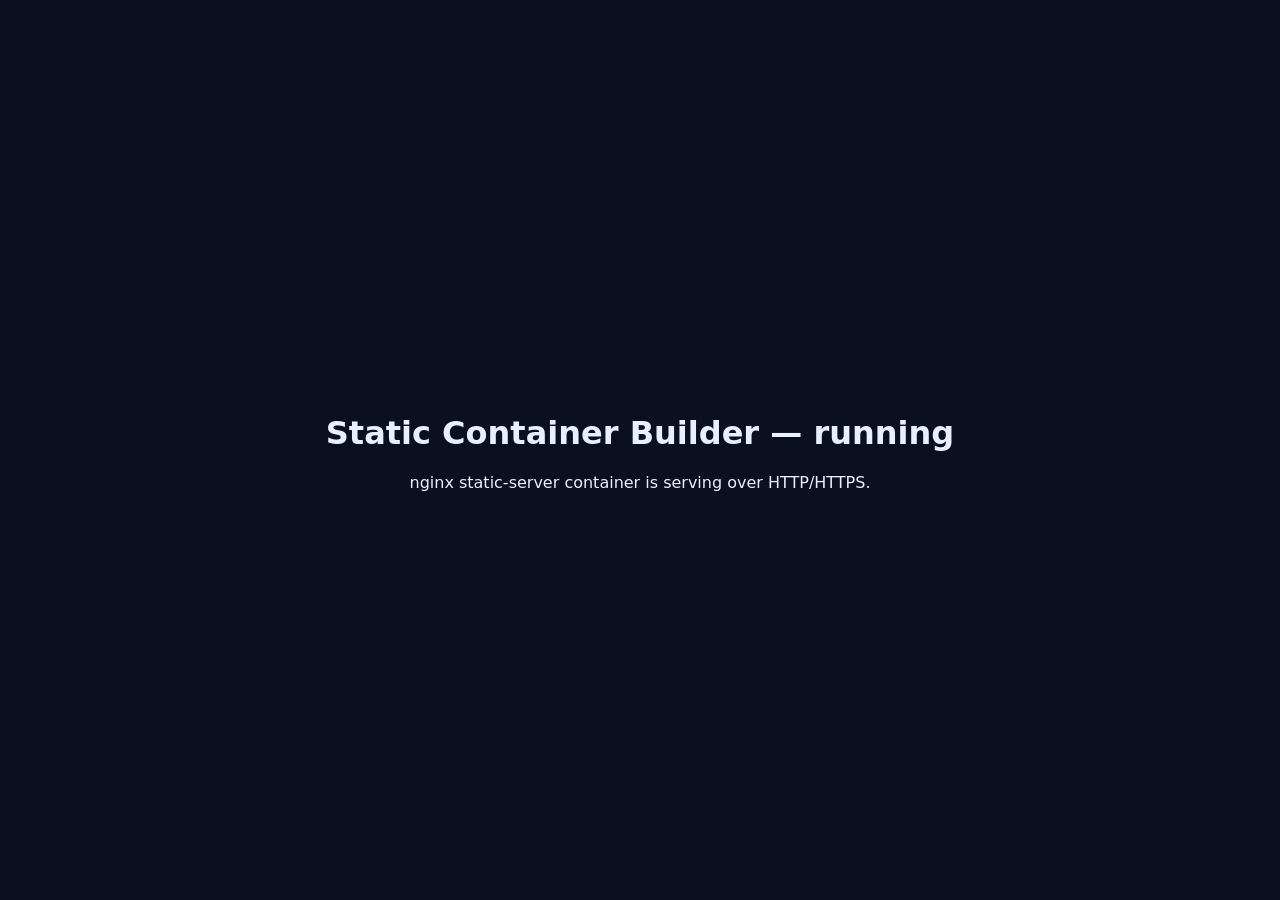
<file: public/index.html>
<!doctype html>
<html lang="en">
<head>
<meta charset="utf-8">
<meta name="viewport" content="width=device-width, initial-scale=1">
<title>Static Container Builder</title>
</head>
<body style="font-family:system-ui;background:#0b1020;color:#e6f0ff;display:grid;place-items:center;height:100vh;margin:0">
<main style="text-align:center">
<h1>Static Container Builder &mdash; running</h1>
<p>nginx static-server container is serving over HTTP/HTTPS.</p>
</main>
</body>
</html>
</file>
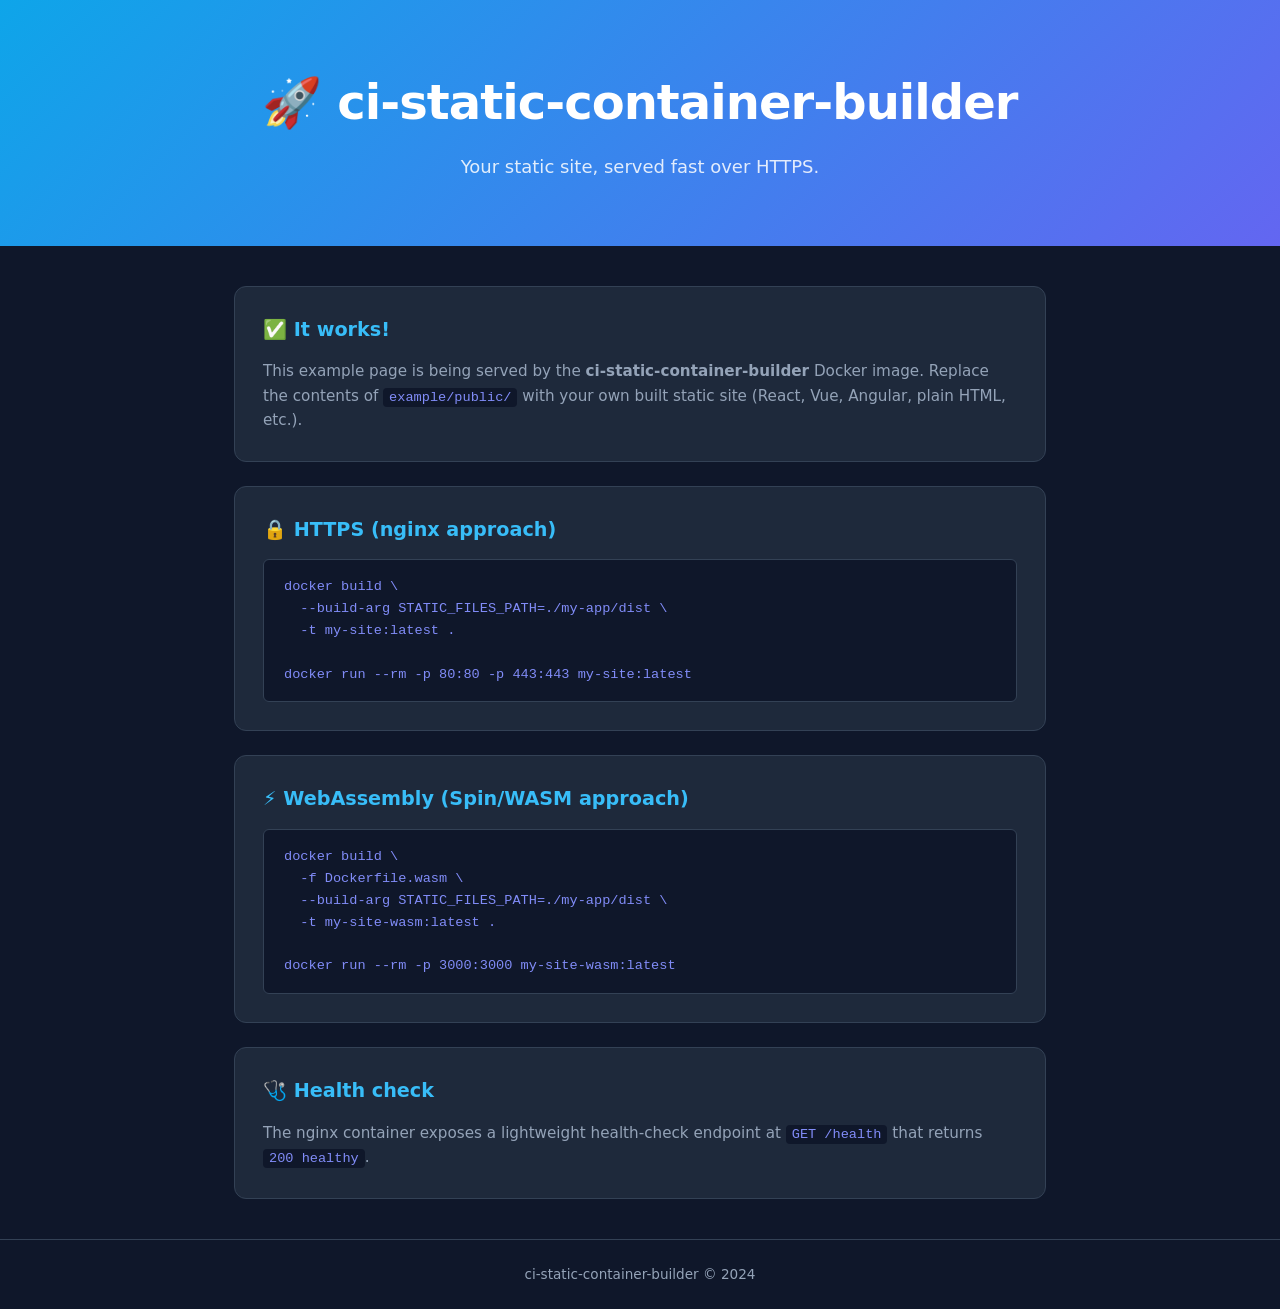
<file: example/public/index.html>
<!DOCTYPE html>
<html lang="en">
<head>
  <meta charset="UTF-8" />
  <meta name="viewport" content="width=device-width, initial-scale=1.0" />
  <meta name="description" content="Example static site hosted with ci-static-container-builder" />
  <title>Static Site – ci-static-container-builder</title>
  <link rel="stylesheet" href="styles.css" />
</head>
<body>
  <header class="hero">
    <h1>🚀 ci-static-container-builder</h1>
    <p class="tagline">Your static site, served fast over HTTPS.</p>
  </header>

  <main class="container">
    <section class="card">
      <h2>✅ It works!</h2>
      <p>
        This example page is being served by the
        <strong>ci-static-container-builder</strong> Docker image.
        Replace the contents of <code>example/public/</code> with your own
        built static site (React, Vue, Angular, plain HTML, etc.).
      </p>
    </section>

    <section class="card">
      <h2>🔒 HTTPS (nginx approach)</h2>
      <pre><code>docker build \
  --build-arg STATIC_FILES_PATH=./my-app/dist \
  -t my-site:latest .

docker run --rm -p 80:80 -p 443:443 my-site:latest</code></pre>
    </section>

    <section class="card">
      <h2>⚡ WebAssembly (Spin/WASM approach)</h2>
      <pre><code>docker build \
  -f Dockerfile.wasm \
  --build-arg STATIC_FILES_PATH=./my-app/dist \
  -t my-site-wasm:latest .

docker run --rm -p 3000:3000 my-site-wasm:latest</code></pre>
    </section>

    <section class="card">
      <h2>🩺 Health check</h2>
      <p>
        The nginx container exposes a lightweight health-check endpoint at
        <code>GET /health</code> that returns <code>200 healthy</code>.
      </p>
    </section>
  </main>

  <footer>
    <p>ci-static-container-builder &copy; 2024</p>
  </footer>
</body>
</html>
</file>
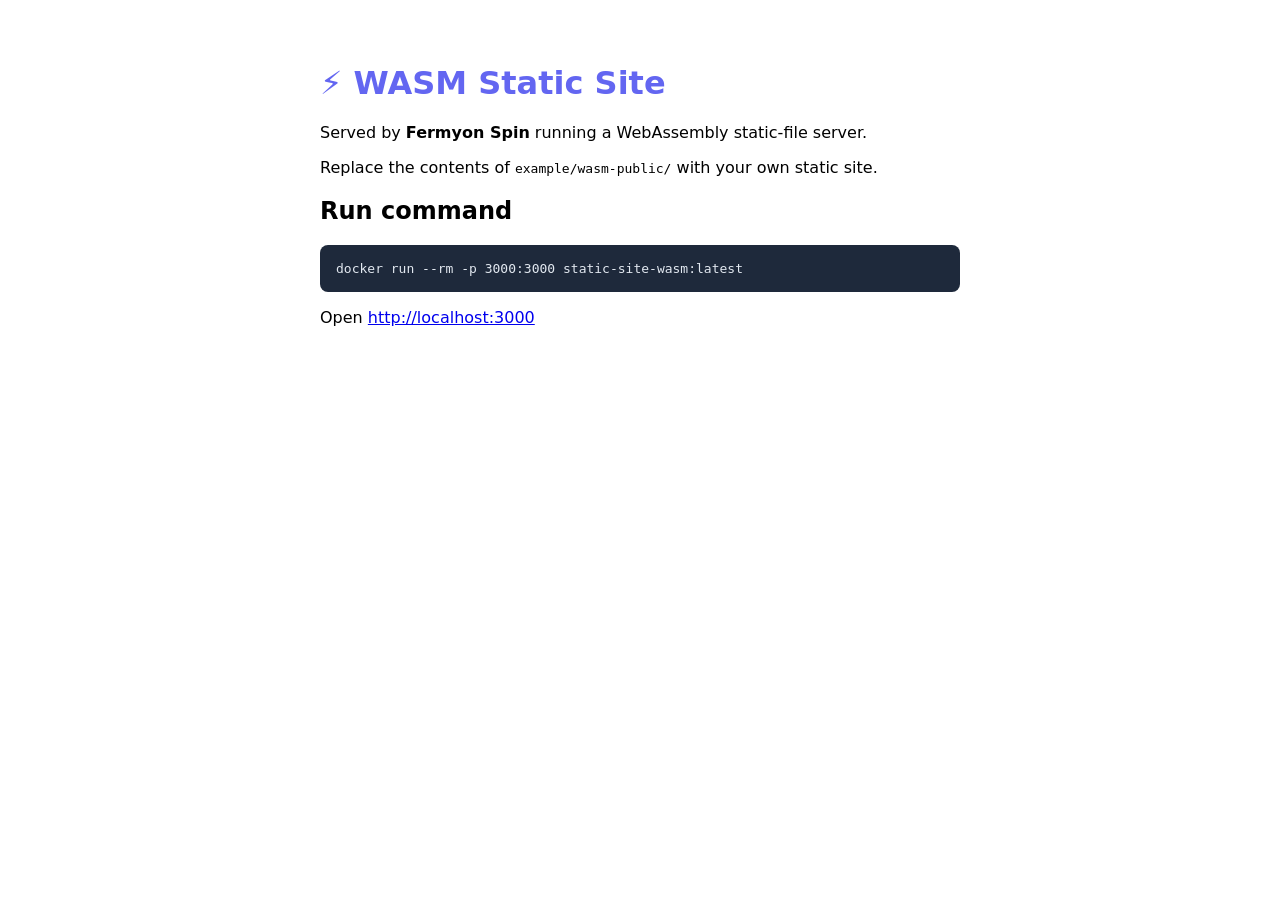
<file: example/wasm-public/index.html>
<!DOCTYPE html>
<html lang="en">
<head>
  <meta charset="UTF-8" />
  <meta name="viewport" content="width=device-width, initial-scale=1.0" />
  <title>Static Site – WASM Edition</title>
  <style>
    body { font-family: system-ui, sans-serif; max-width: 640px; margin: 4rem auto; padding: 0 1.5rem; }
    h1   { color: #6366f1; }
    pre  { background: #1e293b; color: #e2e8f0; padding: 1rem; border-radius: .5rem; overflow-x: auto; }
  </style>
</head>
<body>
  <h1>⚡ WASM Static Site</h1>
  <p>Served by <strong>Fermyon Spin</strong> running a WebAssembly static-file server.</p>
  <p>Replace the contents of <code>example/wasm-public/</code> with your own static site.</p>
  <h2>Run command</h2>
  <pre><code>docker run --rm -p 3000:3000 static-site-wasm:latest</code></pre>
  <p>Open <a href="http://localhost:3000">http://localhost:3000</a></p>
</body>
</html>
</file>
<file: example/public/styles.css>
/* ── Reset ────────────────────────────────────────────────────────────────── */
*, *::before, *::after { box-sizing: border-box; margin: 0; padding: 0; }

/* ── Variables ───────────────────────────────────────────────────────────── */
:root {
  --color-bg:       #0f172a;
  --color-surface:  #1e293b;
  --color-border:   #334155;
  --color-text:     #e2e8f0;
  --color-muted:    #94a3b8;
  --color-accent:   #38bdf8;
  --color-accent2:  #818cf8;
  --radius:         0.75rem;
  --font-mono:      "SFMono-Regular", Consolas, "Liberation Mono", Menlo, monospace;
}

/* ── Base ─────────────────────────────────────────────────────────────────── */
body {
  background-color: var(--color-bg);
  color: var(--color-text);
  font-family: system-ui, -apple-system, "Segoe UI", Roboto, sans-serif;
  line-height: 1.6;
  min-height: 100vh;
  display: flex;
  flex-direction: column;
}

/* ── Hero ─────────────────────────────────────────────────────────────────── */
.hero {
  background: linear-gradient(135deg, #0ea5e9 0%, #6366f1 100%);
  padding: 4rem 2rem;
  text-align: center;
}

.hero h1 {
  font-size: clamp(1.75rem, 5vw, 3rem);
  font-weight: 800;
  letter-spacing: -0.02em;
  color: #fff;
}

.hero .tagline {
  margin-top: 0.75rem;
  font-size: 1.125rem;
  color: rgba(255, 255, 255, 0.85);
}

/* ── Container ────────────────────────────────────────────────────────────── */
.container {
  max-width: 860px;
  margin: 0 auto;
  padding: 2.5rem 1.5rem;
  flex: 1;
  display: grid;
  gap: 1.5rem;
}

/* ── Card ─────────────────────────────────────────────────────────────────── */
.card {
  background: var(--color-surface);
  border: 1px solid var(--color-border);
  border-radius: var(--radius);
  padding: 1.75rem;
}

.card h2 {
  font-size: 1.2rem;
  font-weight: 700;
  margin-bottom: 0.875rem;
  color: var(--color-accent);
}

.card p {
  color: var(--color-muted);
  font-size: 0.95rem;
}

/* ── Code blocks ──────────────────────────────────────────────────────────── */
pre {
  background: var(--color-bg);
  border: 1px solid var(--color-border);
  border-radius: calc(var(--radius) / 2);
  padding: 1rem 1.25rem;
  overflow-x: auto;
  margin-top: 0.75rem;
}

code {
  font-family: var(--font-mono);
  font-size: 0.85rem;
  color: var(--color-accent2);
}

p code {
  background: var(--color-bg);
  padding: 0.125rem 0.375rem;
  border-radius: 0.25rem;
}

/* ── Footer ───────────────────────────────────────────────────────────────── */
footer {
  text-align: center;
  padding: 1.5rem;
  color: var(--color-muted);
  font-size: 0.85rem;
  border-top: 1px solid var(--color-border);
}
</file>
